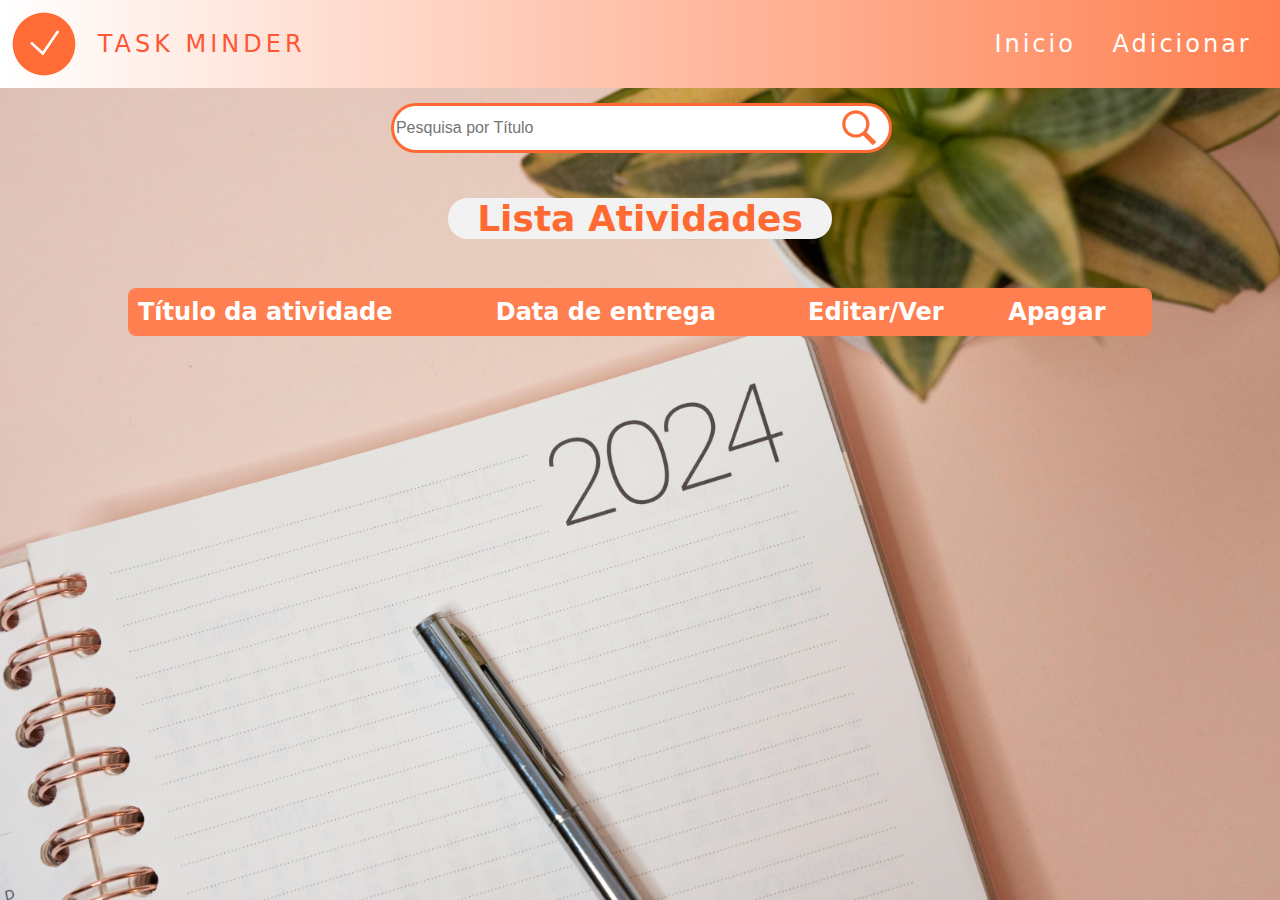
<file: index.html>
<!DOCTYPE html>
<html lang="pt-BR">

<head>
    <meta charset="UTF-8">
    <meta name="viewport" content="width=device-width, initial-scale=1.0">
    <link rel="stylesheet" href="style.css">
    <script src="script.js" defer></script>

    <title>Pagina Principal</title>
</head>

<body>

    <!--Área da navbar-->
    <header>
        <nav>
            <div class="logo-container">
                <img class="logo" src="imagens/logo.png" alt="logo" title="logo">
                <a class="logo1">Task Minder</a>
            </div>
            <div class="menu-btn" id="menu-btn">
                &#9776; 
            </div>
            <ul class="nav-list" id="nav-links">
                <li><a class="nav-link" href="index.html">Inicio</a></li>
                <li><a class="nav-link" href="cadastro.html">Adicionar</a></li>
            </ul>
        </nav>
    </header>
    

    <!--Corpo da página-->
    <main>

        <div id="pesquisa_container">
            <form id="pesquisa_form">
                <input type="text" id="pesquisar" placeholder="Pesquisa por Título">
            </form>
        </div>

        <center>
            <div class="Titulo">
                <h2>Lista Atividades</h2>
            </div>
        </center>

        <!--Container com a tabela de exibição de tarefas-->
        <div class="container">
            <table>
                <thead>
                    <tr>
                        <th>Título da atividade</th>
                        <th>Data de entrega</th>
                        <th>Editar/Ver</th>
                        <th>Apagar</th>
                    </tr>
                </thead>
                <tbody id="lista-atividade">

                </tbody>
            </table>
        </div>
    </main>
</body>

</html>
</file>
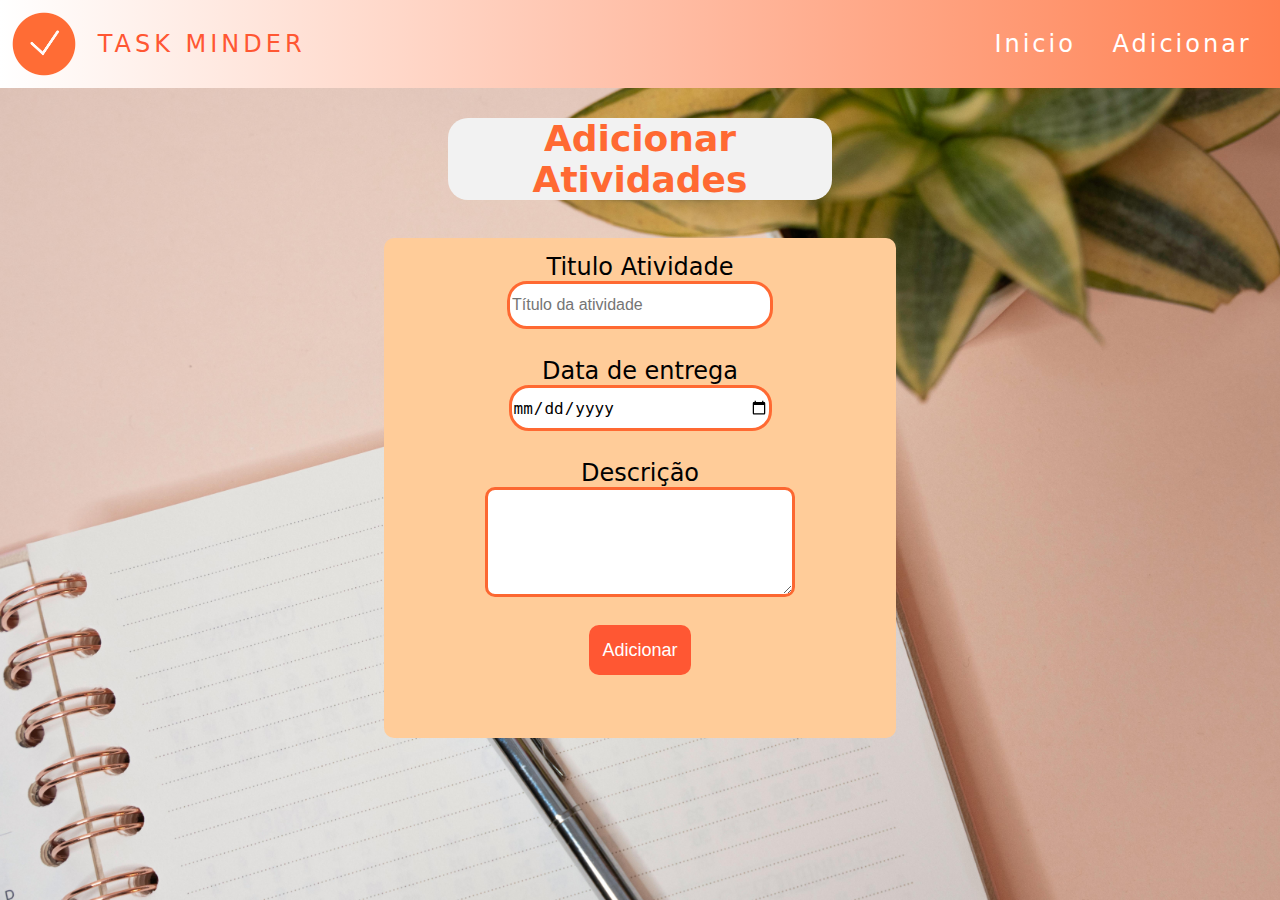
<file: cadastro.html>
<!DOCTYPE html>
<html lang="pt-BR">

<head>
    <meta charset="UTF-8">
    <meta name="viewport" content="width=device-width, initial-scale=1.0">
    <link rel="stylesheet" href="style.css">
    <script src="script.js" defer></script>

    <title>Adicionar Atividades</title>
</head>

<body>

    <!--Área da navbar-->
    <header>
        <nav>
            <div class="logo-container">
                <img class="logo" src="imagens/logo.png" alt="logo" title="logo">
                <a class="logo1" class="all_link">Task Minder</a>
            </div>
            <ul class="nav-list">
                <li><a class="nav-link" href="index.html">Inicio</a></li>
                <li><a class="nav-link" href="cadastro.html">Adicionar</a></li>
            </ul>
        </nav>
    </header>

    <main>
        <!--Corpo da página-->
        <center>
            <div class="Titulo">
                <h2>Adicionar Atividades</h2>
            </div>
        </center>

        <!--Container com o formulário de cadastro-->
        <div id="container">
            <div id="container-form">
                <form id="atividade-form">
                    <label for="atividade">Titulo Atividade</label>
                    <input type="text" id="nome-atividade" placeholder="Título da atividade" required>
                    <br>
                    <label for="atividade">Data de entrega</label>
                    <input type="date" id="data-atividade" required>
                    <br>
                    <label for="descricao">Descrição</label>
                    <textarea id="descricao" required></textarea>
                    <br>
                    <button class="botao" type="submit">Adicionar</button>
                </form>
            </div>
        </div>

    </main>
</body>

</html>
</file>
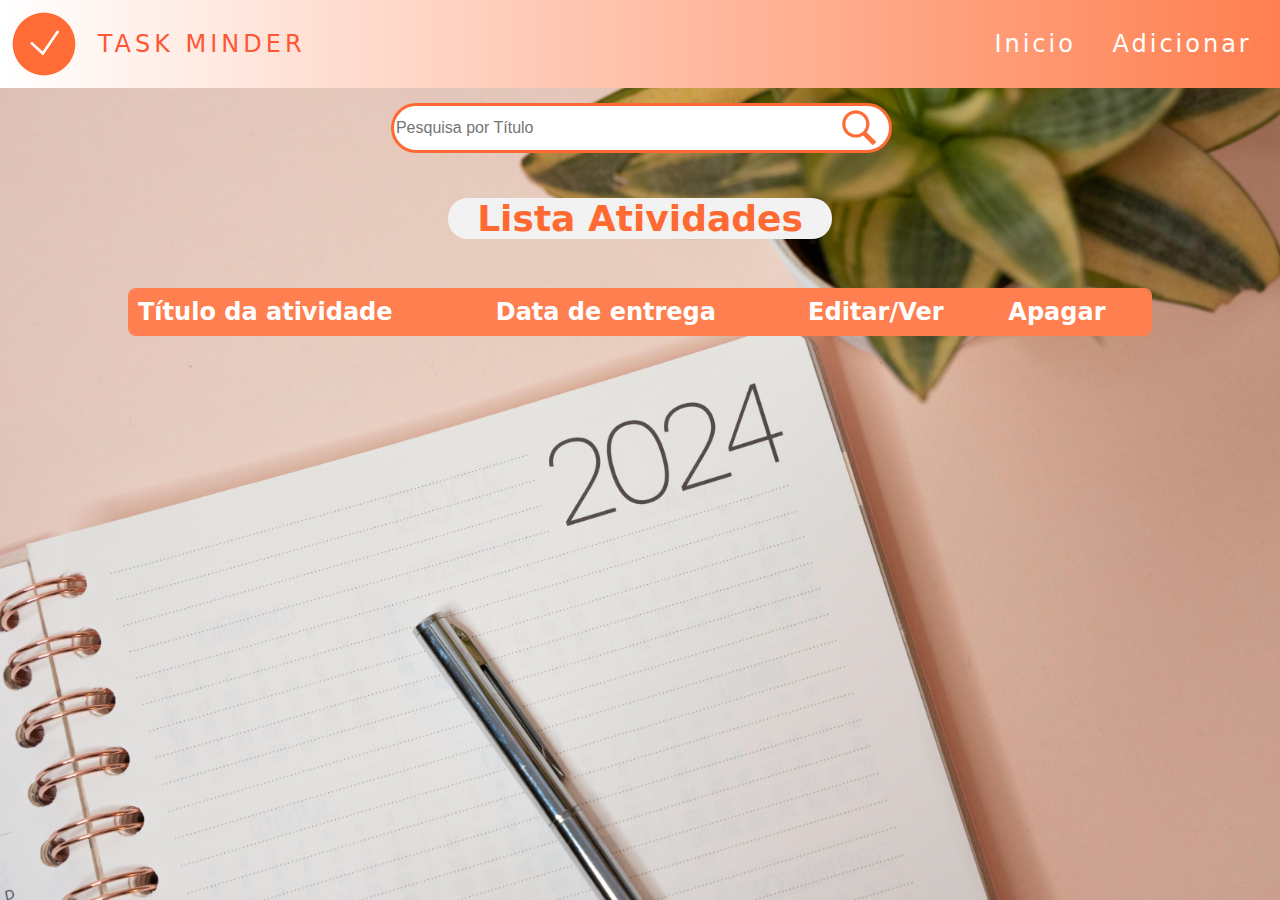
<file: editar.html>
<!DOCTYPE html>
<html lang="pt-BR">

<head>
    <meta charset="UTF-8">
    <meta name="viewport" content="width=device-width, initial-scale=1.0">
    <link rel="stylesheet" href="style.css">
    <script src="script.js" defer></script>

    <title>Editar Atividades</title>
</head>

<body>

    <!--Área da navbar-->
    <header>
        <nav>
            <div class="logo-container">
                <img class="logo" src="imagens/logo.png" alt="logo" title="logo">
                <a class="logo1" class="all_link">Task Minder</a>
            </div>
            <ul class="nav-list">
                <li><a class="nav-link" href="index.html">Inicio</a></li>
                <li><a class="nav-link" href="cadastro.html">Adicionar</a></li>
            </ul>
        </nav>
    </header>

    <main>
        <!--Corpo da página-->
        <center>
            <div class="Titulo">
                <h2>Editar Atividades</h2>
            </div>
        </center>


        <!--Container com formulário de editar-->
        <div id="container">
            <div id="container-form">
                <form id="atividade_form">
                    <label for="atividade">Titulo Atividade</label>
                    <input type="text" id="nome-atividade" placeholder="Título da atividade" required>
                    <br>
                    <label for="atividade">Data de entrega</label>
                    <input type="date" id="data-atividade" required>

                    <p>Descrição</p>
                    <textarea id="descricao" required></textarea>
                    <br>
                    <button class="botao" type="submit">Atualizar</button>
                </form>
            </div>
        </div>

    </main>
</body>

</html>
</file>
<file: style.css>
/*Todas as páginas*/

body {
    width: 100%;
    height: 100vh;
    margin: 0;
    font-family: system-ui, -apple-system, BlinkMacSystemFont, 'Segoe UI', Roboto, Oxygen, Ubuntu, Cantarell, 'Open Sans', 'Helvetica Neue', sans-serif;
    font-size: 24px;
    background-color: #ececec;
    background-size: 100%;
    opacity: 0;
    transition: opacity 0.7s ease-in-out;
    background-image: url('fundo/fundo.jpg');
    background-repeat: no-repeat;
    background-size: cover; 
    z-index: 0;
}

body.loaded {
    opacity: 1;
}

/* Estilo da barra de navegação */
nav {
    display: flex;
    align-items: center;
    font-family: system-ui, -apple-system, BlinkMacSystemFont, 'Segoe UI', Roboto, Oxygen, Ubuntu, Cantarell, 'Open Sans', 'Helvetica Neue', sans-serif;
    background-image: linear-gradient(to right, #FFFFFF, #FF7F50);
    height: 14%;
    padding: 10px 10px;
    position: relative;
}

.logo-container {
    display: flex;
    align-items: center;
    margin-right: auto;
}

.logo {
    width: 22%;
    height: 22%;
    max-width: 80px;
    max-height: 80px;
}

.logo1 {
    font-size: 24px;
    text-transform: uppercase;
    letter-spacing: 4px;
    color: #FF5733;
    text-decoration: none;
    margin-left: 20px;
}

.nav-list {
    list-style: none;
    display: flex;
    justify-content: space-around;
    flex-grow: 0.1;
    margin: 0;
    padding: 0;

}

.nav-list li {
    letter-spacing: 3px;
    margin: 0;
}

.nav-link {
    color: #ffffff;
    text-decoration: none;
    transition: 0.3s;
}

.nav-link:hover {
    opacity: 0.7;
}

.menu-btn {
    display: none;
    font-size: 30px;
    color: #ffffff;
    cursor: pointer;
    margin-left: auto;
}

@media (max-width: 768px) {
    .nav-list {
        flex-direction: column;
        background-color: #FF7F50;
        position: absolute;
        top: 100%;
        left: 0;
        width: 100%;
        opacity: 0;
        max-height: 0;
        overflow: hidden;
        transition: max-height 0.5s ease-out, opacity 0.5s ease-out;
    }

    .nav-list li {
        text-align: center;
        padding: 15px;
        border-bottom: none;
    }

    .nav-link {
        color: white;
    }
    
    .menu-btn {
        display: block;
    }

    .nav-list.active {
        opacity: 1;
        max-height: 500px;
    }
}

.Titulo{
    width: 30%;
    height: 10%;
    max-width: 500px;
    min-width: 200px;
    text-align: center;
    color: #ff8000;
    z-index: 0;
    background-color: #f2f2f2;  
    border-radius: 20px;
}

.Titulo h2{
    color: #ff6932;
}



/*Página de cadastro e edição*/


.container {
    width: 100%;
    margin: 0 auto;
    display: flex;
    align-items: center;
    justify-content: center;
}

#container {
    width: 100%;
    height: 70%;
    display: flex;
    align-items: center;
    justify-content: center;
    margin-top: 3%;
}

#container-form {
    width: 40%;
    height: 90%;
    min-width: 450px;
    min-height: 500px;
    background-color: #FFCC99;
    border-radius: 10px;
    z-index: 0;
}

#atividade-form {
    display: flex;
    align-items: center;
    justify-content: center;
    flex-direction: column;
    padding-top: 3%;
}

#atividade_form {
    display: flex;
    align-items: center;
    justify-content: center;
    flex-direction: column;
    padding-top: 3%;
}

input {
    width: 50%;
    height: 40%;
    min-height: 40px;
    min-width: 100px;
    max-width: 400px;
    max-height: 340px;
    font-size: 16px;
    border-radius: 20px;
    border: solid #ff6932 3px;
    outline: none;
}

textarea {
    width: 50%;
    height: 40%;
    max-height: 100px;
    max-width: 400px;
    min-height: 100px;
    min-width: 300px;
    font-family: Arial, Helvetica, sans-serif;
    border-radius: 10px;
    border: solid #fc6731 3px;
    outline: none;
}

.botao {
    width: 20%;
    height: 10%;
    min-width: 100px;
    min-height: 50px;
    font-size: 18px;
    padding: 5px 10px;
    transition: background-color 1s ease;
    cursor: pointer;
    border-radius: 10px;
    background-color: #FF5733;
    color: white;
    border: none;
}

button:hover {
    background-color: rgb(251, 251, 251);
    color: rgb(0, 0, 0);
}


/*Página principal*/

#pesquisa_container {
    width: 98.68%;
    display: flex; 
    justify-content: center; 
    align-items: center; 
    padding: 10px;
}

#pesquisa_form{
    width: 100%;
    display: flex;
    align-items: center;
    justify-content: center;
    padding: 5px;
}

#pesquisar {
    height: 30%; 
    width: 40%; 
    min-height: 50px;
    min-width: 300px;
    max-width: 1000px;
    font-size: 16px;
    border-radius: 25px;
    border: solid #ff6932 3px;
    box-sizing: border-box; 
    background-image: url('imagens/lupa.png');
    background-position: right 10px center; 
    background-repeat: no-repeat; 
    background-size: 40px 40px; 
    padding-right: 40px; 
    outline: none;
}


table {
    width: 80%;
    border-spacing: 0;
    margin-top: 20px;
    border-radius: 8px;
    overflow: hidden; /* Garante que o border-radius seja aplicado corretamente */
    border: 2px solid #FF7F50;
}

th, td {
    padding: 8px;
    text-align: left;
    color: #5e4444;
    background-color: #f2f2f2;
    
}

th {
    background-color: #FF7F50;
    color: white;
}

td {
    background-color: #f2f2f2;
}

.all_link {
    background-color: transparent;
    cursor: pointer;
    transition: transform 0.8s ease;
}

.all_link:hover {
    transform: scale(1.1);
}

.visivel {
    opacity: 1;
    transition: opacity 1s ease-in-out;
}

.oculto{
    opacity: 0;
}
</file>
